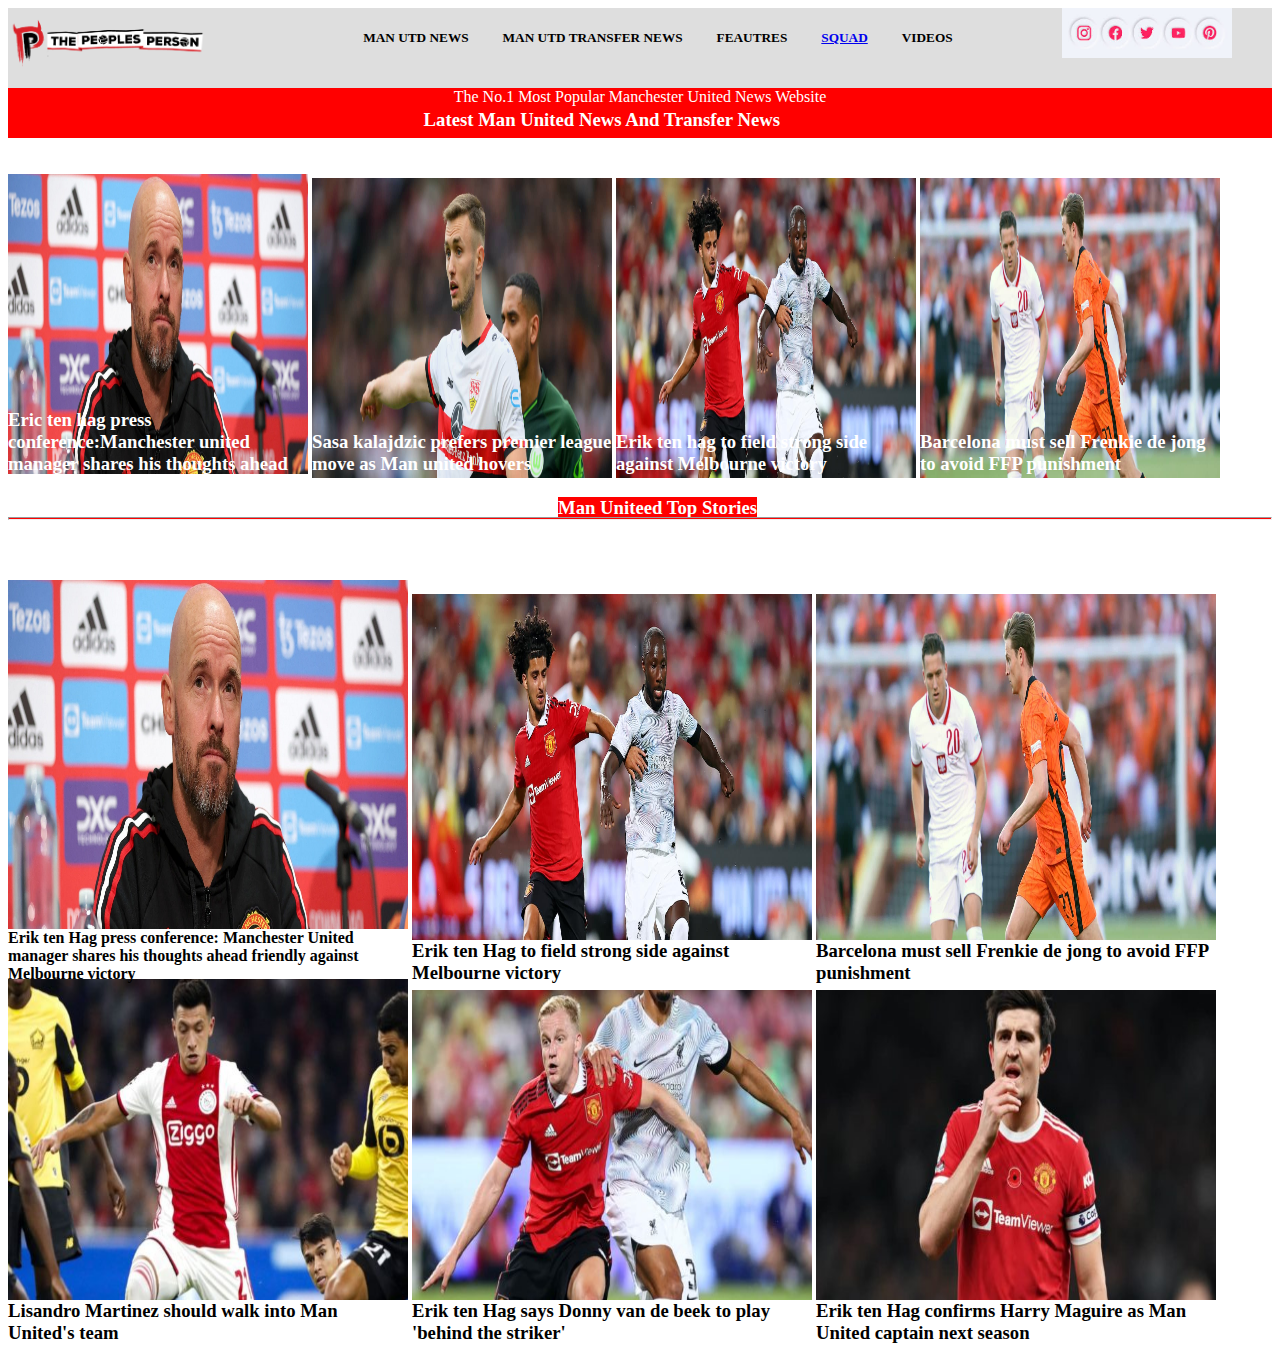
<file: index.html>
<!DOCTYPE html>
 <html lang="en">
 <head>
   <meta charset="UTF-8">
   <meta http-equiv="X-UA-Compatible" content="IE=edge">
   <meta name="viewport" content="width=device-width, initial-scale=1.0">
   <link rel="stylesheet" href="./css2/style.css">
      <title>myblog</title>
      
 </head>
 <body id="tmp">
  <nav>
    <div class="container">
      <img src="./img/Peoples_Person_simple-logo1.png.crdownload"  alt="mufc" class="people">
      <span>
        <h5 id="news">MAN UTD NEWS</h5>
        <h5 id="meee">MAN UTD TRANSFER NEWS</h5>
        <h5 id="meee">FEAUTRES</h5>
        <h5 id="meee"><a href="squad.html">SQUAD</a></h5>
        <h5 id="meee">VIDEOS</h5>
      </span>
      <img src="./img/all icons.jpg" alt="" width="20px" class="facebook">
      
      
    </div>
  </nav>
  <div>
    <div class="text">The No.1 Most Popular Manchester United News Website
      <p>
        <h3 id="manu">Latest Man United News And Transfer News</h3>
      </p>
    </div>
  </div>
  <br><br><div class="inline">
    <br><br><br><br><br><br><br><br><br><br><br><br><h3 class="press">Eric ten hag press conference:Manchester united manager shares his thoughts ahead</h3>
   </div>
  <div class="inli">
    <br><br><br><br><br><br><br><br><br><br><br><br><br><h3 class="press">Sasa kalajdzic prefers premier league move as Man united hovers</h3>

  </div>
  <div class="inlin">
    <br><br><br><br><br><br><br><br><br><br><br><br><br><h3 class="press">Erik ten hag to field strong side against Melbourne victory</h3>
    
  </div>
  <div class="inlim">
    <br><br><br><br><br><br><br><br><br><br><br><br><br><h3 class="press"> Barcelona must sell Frenkie de jong to avoid FFP punishment</h3>
    
  </div>
  <div class="penci-border">
    <h3 class="inner-arrow">
      Man Uniteed Top Stories
    </h3>
  </div>
  <hr>
  <div class="inlinem">
   <div class="in"><h4 class="confe">Erik ten Hag press conference: Manchester United manager shares his thoughts ahead friendly against Melbourne victory</h4></div>
  </div>
  <div class="inlinm">
    <div class="in"><h3 class="confe">Erik ten Hag to field strong side against Melbourne victory</h3></div>
  </div>
  <div class="inlime">
    <div class="in"><h3 class="confe"> Barcelona must sell Frenkie de jong to avoid FFP punishment</h3></div>
  </div>
  <div class="tinez">
    <div class="in"><h3>Lisandro Martinez should walk into Man United's team</h3></div>
  </div>
  <div class="debeek">
    <div class="in"><h3>Erik ten Hag says Donny van de beek to play 'behind the striker'</h3></div>
  </div>
  <div class="maguire">
    <div class="in"><h3>Erik ten Hag confirms Harry Maguire as Man United captain next season</h3></div>
  </div>
  

    
  
  

  
  
 </body>
</file>
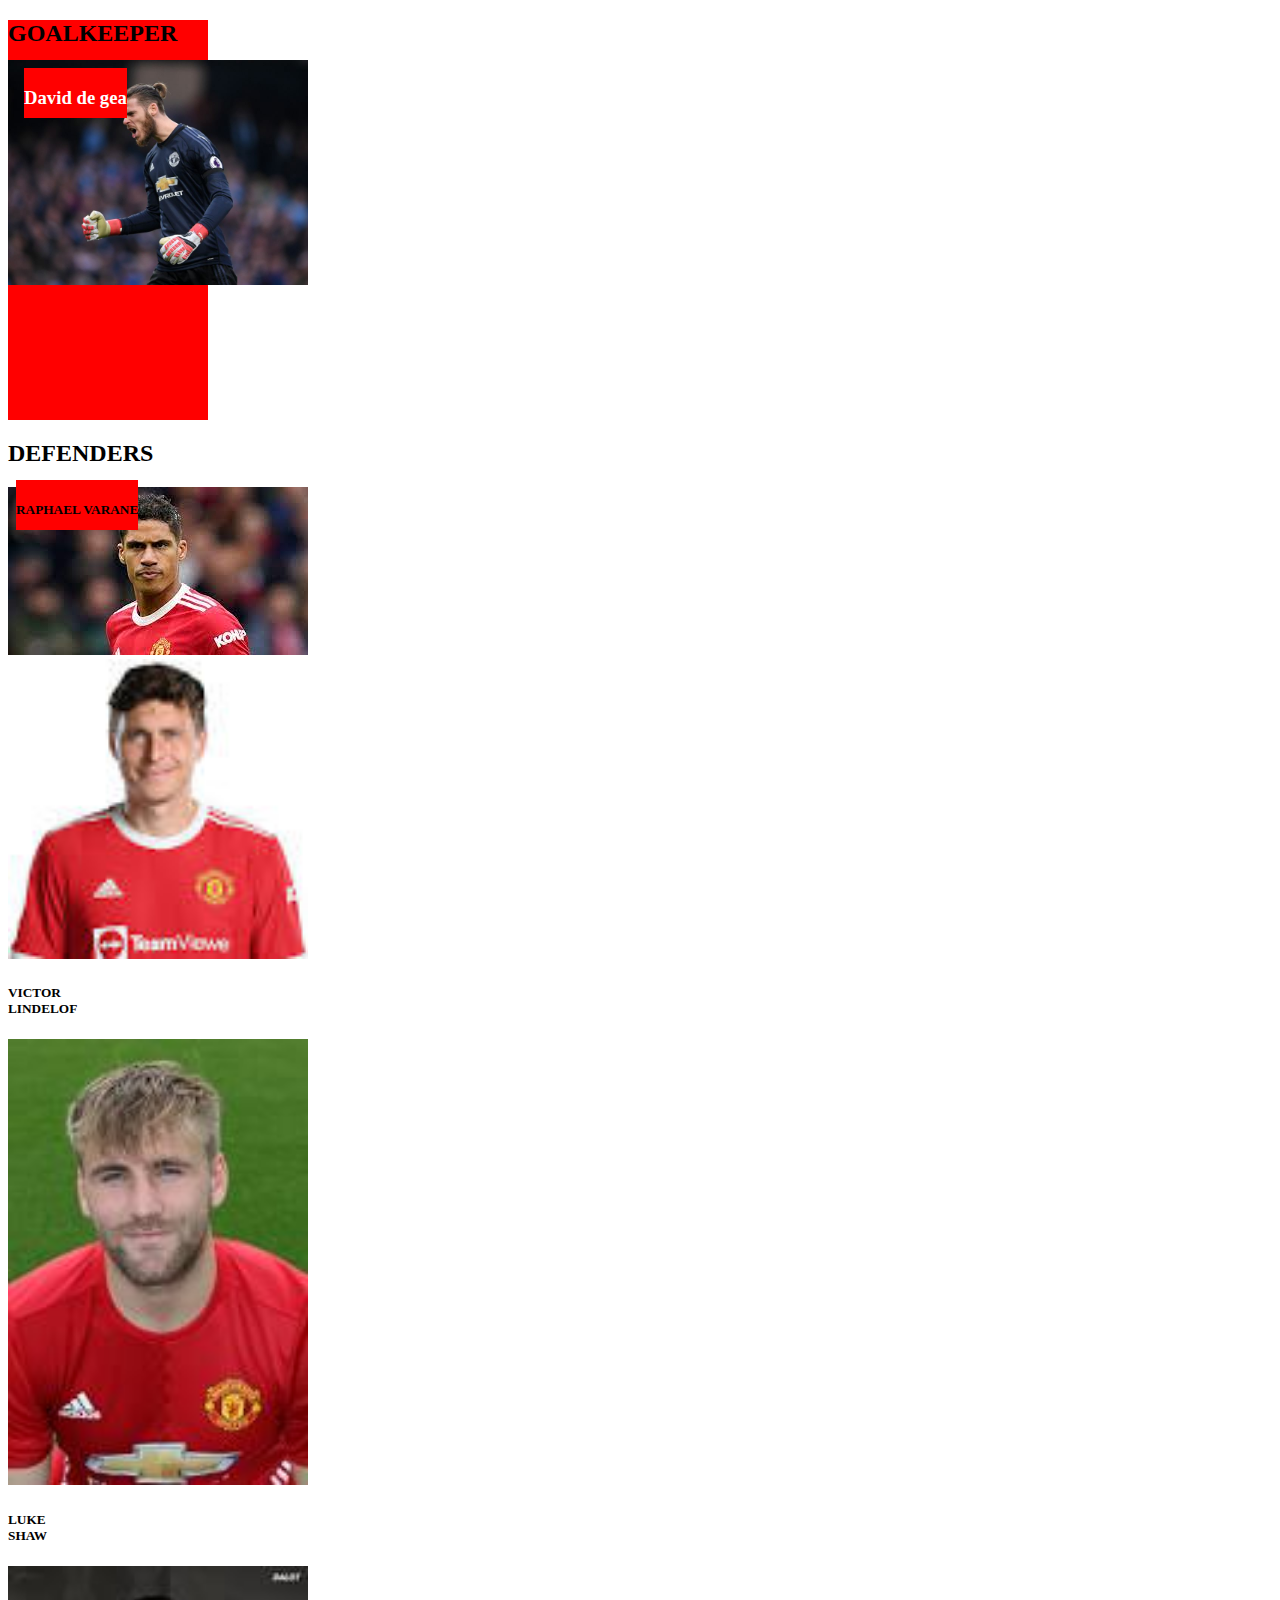
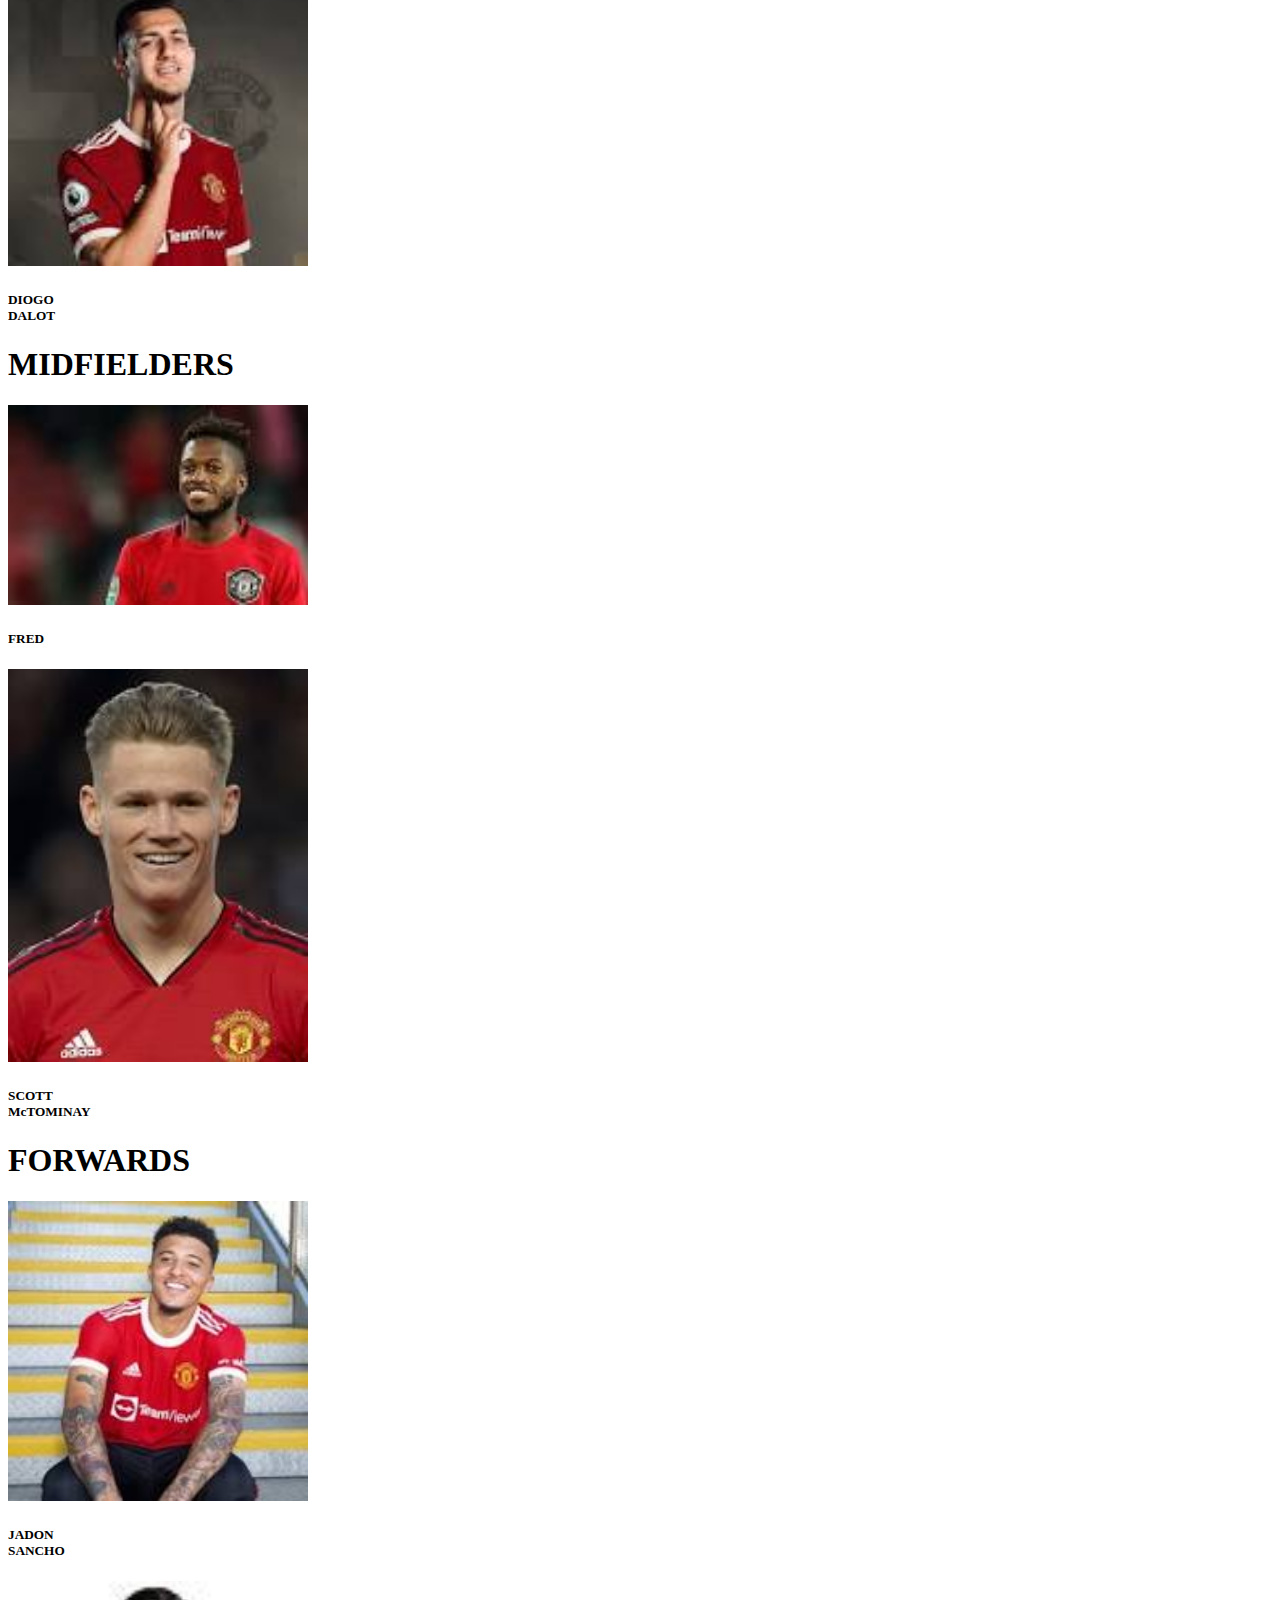
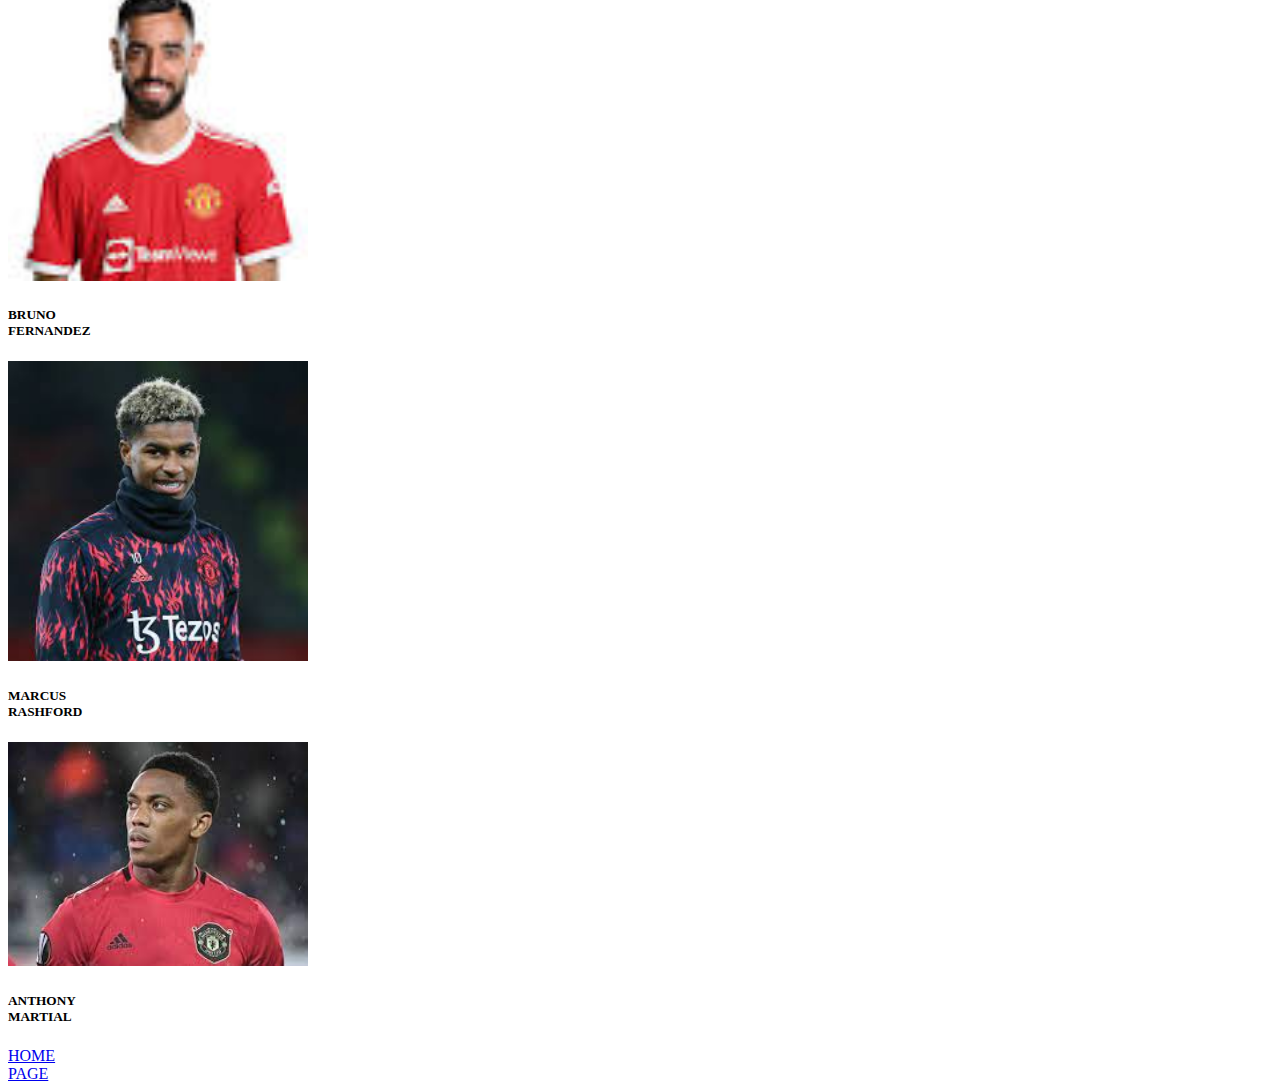
<file: squad.html>
<!DOCTYPE html>
 <html lang="en">
 <head>
   <meta charset="UTF-8">
   <meta http-equiv="X-UA-Compatible" content="IE=edge">
   <meta name="viewport" content="width=device-width, initial-scale=1.0">
   <link rel="stylesheet" href="./css2/style.css">
      <title>myblog</title>
 </head>
 <body>
    <div class="div">
      <div class="david"><h2>GOALKEEPER</h2></div> 
     <div id="ebb"> 
       <img src="./img/de gea.jpg" alt="de gea" width="300px">
      <div class="dav"><h3>David de gea</h3></div>
    </div>
    <div class="dtwo">
      <h2>DEFENDERS</h2>
      <div class="varane">
        <img src="./img/varane.jpg" alt="" width="300px">
        <div class="defnam"><h5>RAPHAEL VARANE</h5></div>
        <img src="./img/lindelof.jpg" alt="" width="300px">
        <h5>VICTOR LINDELOF</h5>
        <img src="./img/shaw.jpg" alt="" width="300px">
        <h5>LUKE SHAW</h5>
        <img src="./img/dalot.jpg" alt="" width="300px">
        <h5>DIOGO DALOT</h5>
        <h1>MIDFIELDERS</h1>
        <img src="./img/fred.jpg" alt="" width="300px">
        <h5>FRED</h5>
        <img src="./img/mctominay.jpg" alt="" width="300px">
        <h5>SCOTT McTOMINAY</h5>
        <h1>FORWARDS</h1>
        <img src="./img/sancho.jpg" alt="" width="300px">
        <h5>JADON SANCHO</h5>
        <img src="./img/FERNANDEZ.jpg" alt="" width="300px">
        <h5>BRUNO FERNANDEZ</h5>
        <img src="./img/RASHY.jpg" alt="" width="300px">
        <h5>MARCUS RASHFORD</h5>
        <img src="./img/martial.jpg" alt="" width="300px">
        <h5>ANTHONY MARTIAL</h5>
        <a href="myblog.html">HOME PAGE</a>
      </div>
      
  
   
  </body>
</file>
<file: css2/style.css>
div{
  background-color: red;
  height: 50px;
}
#gk{
  color: darkorchid;
}
.david{
  width: 200px;
  height: 40px;
}
h1{
  color: black;
}
#ebb{
  position: relative;
  color: white;
  width: 200px;
  height: 360px;
}
.dav{
  position: absolute;
  top: 8px;
  left: 16px
 }
 .div{
  width: 0%;
 }
 .defend{
  width: 800px;
  position: fixed; 
 }
 .defnam{
  position: absolute;
  top: 480px;
  left: 16px
 }
 .people{
  width: 200px;
  margin-bottom: 10px;
 }
 .container{
  background-color: #dedede;
  height: 80px;
 }
 .text{
  color: white;
  text-align: center;
 }
 .icon{
  height: 50px;
 }
 .facebook{
  background-color: #dedede;
  color: #dedede;
  margin-left: 850px;
  width: 170px;
  height: 50px;
  margin-bottom: 20px;
 }
 #news,#meee{
  display: inline-block;
  margin-bottom: -20px;
 }
 #meee{
  margin-left: 30px;
 }
 span{
  position: absolute;
  margin-left: 4cm;
 }
 .twitter{
  margin-left: 900px;
 }
 .tive{
  position: relative;
 }
 .tiv{
  position: absolute;
 }
.inline{
  background-image: url(../img/ten\ hag.jpg);
  background-size: 100% 100%;
  background-repeat: no-repeat;
  width: 343px;
  height: 343px;
  
}
#hags{
  width: 383px;
  height: 383px;
}
#mhag{
  margin-bottom: 60px;
  margin: 0%;
  padding: 0%;
} 
.press{
  color: white;
}
#manu{
  text-align: center;
  color: white;
  margin-bottom: 120px;
  position: absolute;
  top: 90px;
  right: 500px;
}
.inline,.inli,.inlin,.inlim{
  display: inline-block;
  height: 300px;
  width: 300px;
}
.inli{
  background-image: url(../img/kalajdzic.jpeg);
  width: 300px;
  height: 300px;
  background-size: 100% 100%;
  background-repeat: no-repeat;
  
}
.inlin{
  background-image: url(../img/iqubal.jpeg);
  width: 300px;
  height: 300px;
  background-size: 100% 100%;
  background-repeat: no-repeat;
}
.inlim{
  background-image: url(../img/netherlands.jpeg);
  width: 300px;
  height: 300px;
  background-size: 100% 100%;
  background-repeat: no-repeat;
}
.inner-arrow{
  text-align: center;
  color: white;
  right: 20px;
}
.penci-border{
  width: fit-content;
  margin-left: 550px;
  height: fit-content;
}
hr{
  background-color: red;
  height: 1px;
  margin-bottom: 40px;
  position: relative;
  bottom: 20px;
}
.in{
  position: relative;
  top: 327px;
  color: black;
  background-color: white;

}
.inlinem{
  background-image: url(../img/ten\ hag.jpg);
  background-size: 100% 100%;
  background-repeat: no-repeat;
  width: 400px;
  height: 360px;
}
.inlinm{
  background-image: url(../img/iqubal.jpeg);
  width: 400px;
  height: 360px;
  background-size: 100% 100%;
  background-repeat: no-repeat;
}
.inlime{
  background-image: url(../img/netherlands.jpeg);
  width: 400px;
  height: 360px;
  background-size: 100% 100%;
  background-repeat: no-repeat;
}
.inlinem,.inlinm,.inlime{
  display: inline-block;

}
.tinez{
  background-image: url(../img/lisandro.jpeg);
  width: 400px;
  height: 393px;
  background-size: 100% 100%;
  background-repeat: no-repeat;
}
.debeek{
  background-image: url(../img/vandebeek.jpeg);
  width: 400px;
  height: 393px;
  background-size: 100% 100%;
  background-repeat: no-repeat;
}
.maguire{
  background-image: url(../img/maguire.jpg);
  width: 400px;
  height: 393px;
  background-size: 100% 100%;
  background-repeat: no-repeat;
}
.tinez,.debeek,.maguire{
  display: inline-block;
}
</file>
